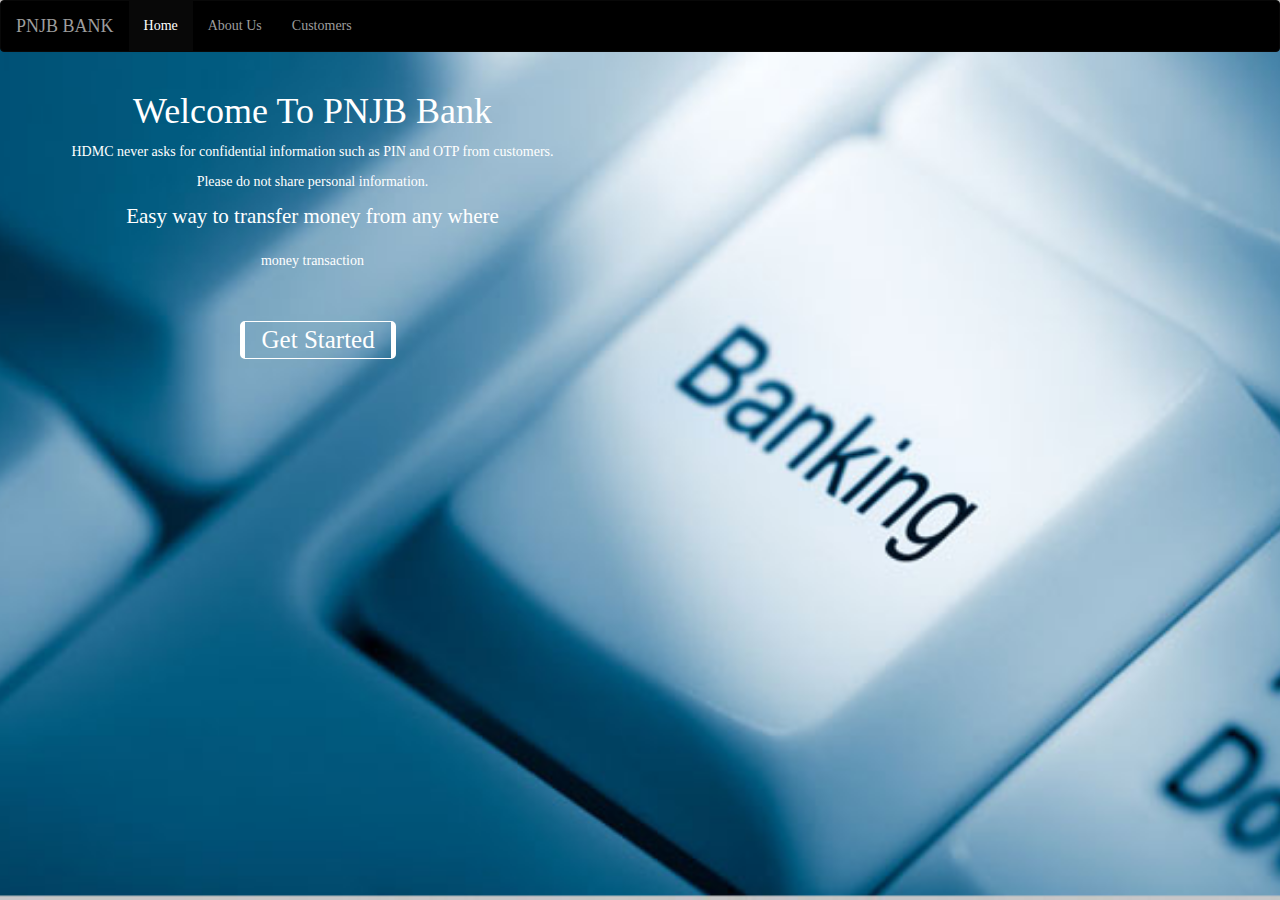
<file: index.html>
<!DOCTYPE html>
<html lang="en">
  <head>
    <meta charset="UTF-8" />
    <meta name="viewport" content="width=device-width, initial-scale=1.0" />
    <title>Basic Banking System</title>
    <link
      rel="stylesheet"
      href="https://maxcdn.bootstrapcdn.com/bootstrap/3.4.1/css/bootstrap.min.css"
    />
    <link rel="stylesheet" href="style.css" />
    <script src="https://ajax.googleapis.com/ajax/libs/jquery/3.5.1/jquery.min.js"></script>
    <script src="https://maxcdn.bootstrapcdn.com/bootstrap/3.4.1/js/bootstrap.min.js"></script>
  </head>

  <body>
    <nav class="navbar navbar-inverse" style="background-color:black">
      <div class="container-fluid">
        <div class="navbar-header">
          <a class="navbar-brand" href="#">PNJB BANK</a>
        </div>
        <ul class="nav navbar-nav">
          <li class="active"><a href="#">Home</a></li>
          <li class="dropdown">
            <a class="dropdown-toggle" data-toggle="dropdown" href="#"
              >About Us </a>
          <li><a href="./customers.html">Customers</a></li>
        </ul>
      
      </div>
    </nav>
    
    <div class="contentcontainer-fluid hero-">
      <div class="row align-items-center">
        <div class="col-md-6 col-sm-12 text-center" data-aos="fade-up">
          <h1 style="color:white" ></h1style>Welcome To PNJB Bank</h1>
          <p style="color:white">HDMC never asks for confidential information such as PIN and OTP from customers.</p>
          <p style="color:white">Please do not share personal information.</p>
          <p class="lead muted" style="color:white">Easy way to transfer money from any where</p>
          <p style="color:white">money transaction</p>
          <br />
          <br />
          <div class="link col-sm-3 ">
          <a class="get-started" href="./customers.html" style="font-size: 25px; color: white; text-decoration: none;">Get Started</a>
          </div>
        </div>
        <div class="col-md-6 col-sm-12 text-center" data-aos="fade-left">
          <div class="hero-img-div">
           
          </div>
        </div>
      </div>
    </div>
  </body>
</html>
</file>
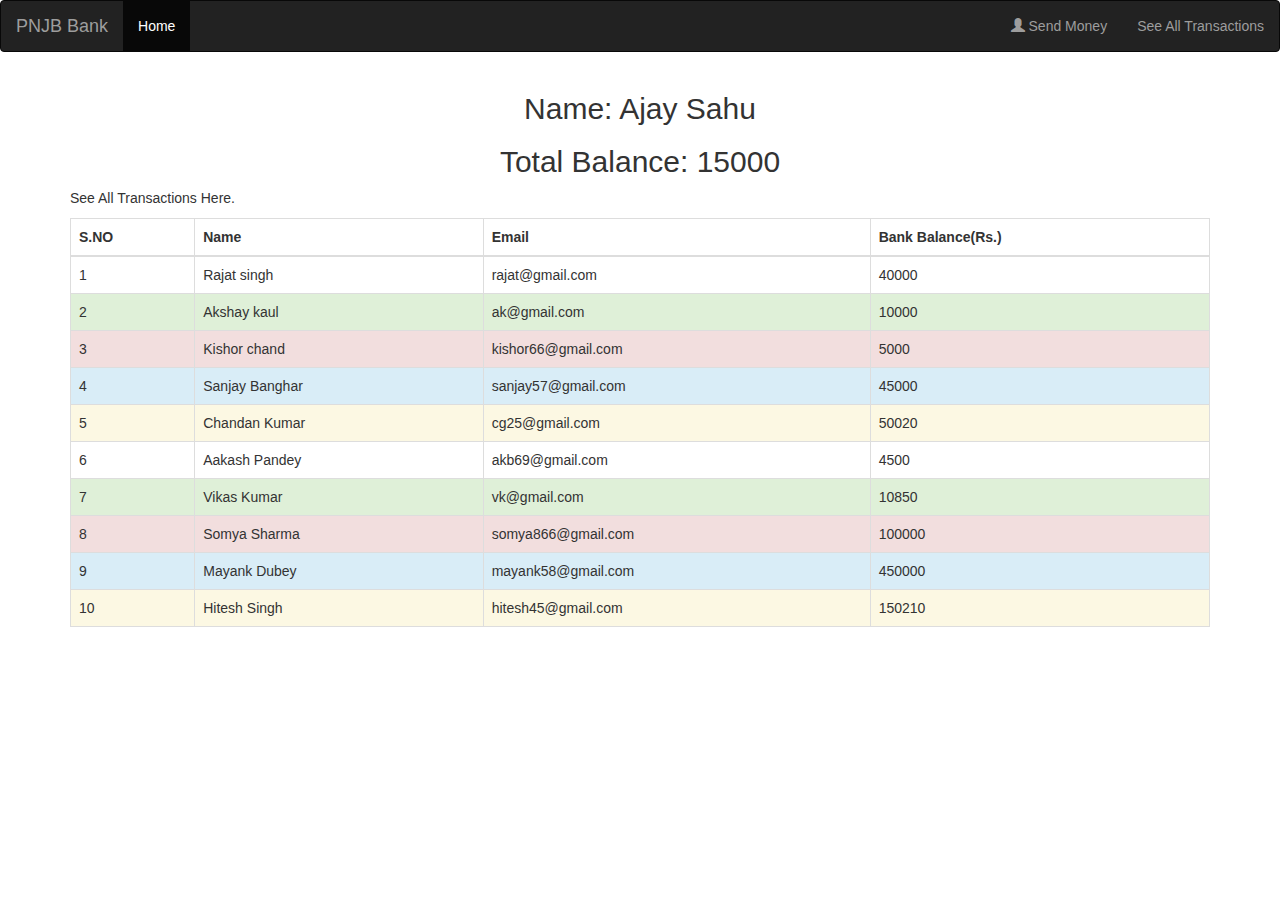
<file: customers.html>
<!DOCTYPE html>
<html lang="en">
  <head>
    <meta charset="UTF-8" />
    <meta name="viewport" content="width=device-width, initial-scale=1.0" />
    <title>Accounts | Banking System</title>
  </head>
  <meta name="viewport" content="width=device-width, initial-scale=1" />
  <link
    rel="stylesheet"
    href="https://maxcdn.bootstrapcdn.com/bootstrap/3.4.1/css/bootstrap.min.css"
  />
  <script src="https://ajax.googleapis.com/ajax/libs/jquery/3.5.1/jquery.min.js"></script>
  <script src="https://maxcdn.bootstrapcdn.com/bootstrap/3.4.1/js/bootstrap.min.js"></script>
  <body>
    <nav class="navbar navbar-inverse">
      <div class="container-fluid">
        <div class="navbar-header">
          <a class="navbar-brand" href="#">PNJB Bank</a>
        </div>
        <ul class="nav navbar-nav">
          <li class="active"><a href="index.html">Home</a></li>
          <li class="dropdown"></li>
        </ul>

        <ul class="nav navbar-nav navbar-right">
          <li>
            <a href="send_money.html"
              ><span class="glyphicon glyphicon-user"></span> Send Money</a
            >
          </li>
          <li>
            <a href="#"><span class=""></span> See All Transactions</a>
          </li>
        </ul>
      </div>
    </nav>

    <!-- <div class="container">
      <h3>Right Aligned Navbar</h3>
      <p>
        The .navbar-right class is used to right-align navigation bar buttons.
      </p>
    </div> -->
    <div class="container">
      <h2 style="text-align: center">Name: Ajay Sahu</h2>
      <h2 style="text-align: center">Total Balance: 15000</h2>
      <p>
        See All Transactions Here.
      </p>
      <table class="table table-hover table-bordered">
        <thead>
          <tr>
            <th>S.NO</th>
            <th>Name</th>
            <th>Email</th>
            <th>Bank Balance(Rs.)</th>
          </tr>
        </thead>
        <tbody>
          <tr>
            <td>1</td>
            <td>Rajat singh</td>
            <td>rajat@gmail.com</td>
            <td>40000</td>
          </tr>
          <tr class="success">
            <td>2</td>
            <td>Akshay kaul</td>
            <td>ak@gmail.com</td>
            <td>10000</td>
          </tr>
          <tr class="danger">
            <td>3</td>
            <td>Kishor chand</td>
            <td>kishor66@gmail.com</td>
            <td>5000</td>
          </tr>
          <tr class="info">
            <td>4</td>
            <td>Sanjay Banghar</td>
            <td>sanjay57@gmail.com</td>
            <td>45000</td>
          </tr>
          <tr class="warning">
            <td>5</td>
            <td>Chandan Kumar</td>
            <td>cg25@gmail.com</td>
            <td>50020</td>
          </tr>
        <tr>
            <td>6</td>
            <td>Aakash Pandey</td>
            <td>akb69@gmail.com</td>
            <td>4500</td>
        </tr>
        <tr class="success">
            <td>7</td>
            <td>Vikas Kumar</td>
            <td>vk@gmail.com</td>
            <td>10850</td>
        </tr>
        <tr class="danger">
            <td>8</td>
            <td>Somya Sharma </td>
            <td>somya866@gmail.com</td>
            <td>100000</td>
        </tr>
        <tr class="info">
            <td>9</td>
            <td>Mayank Dubey</td>
            <td>mayank58@gmail.com</td>
            <td>450000</td>
        </tr>
        <tr class="warning">
            <td>10</td>
            <td>Hitesh Singh</td>
            <td>hitesh45@gmail.com</td>
            <td>150210</td>
        </tr>
          </tr>
        </tbody>
      </table>
    </div>
  </body>
</html>
</file>
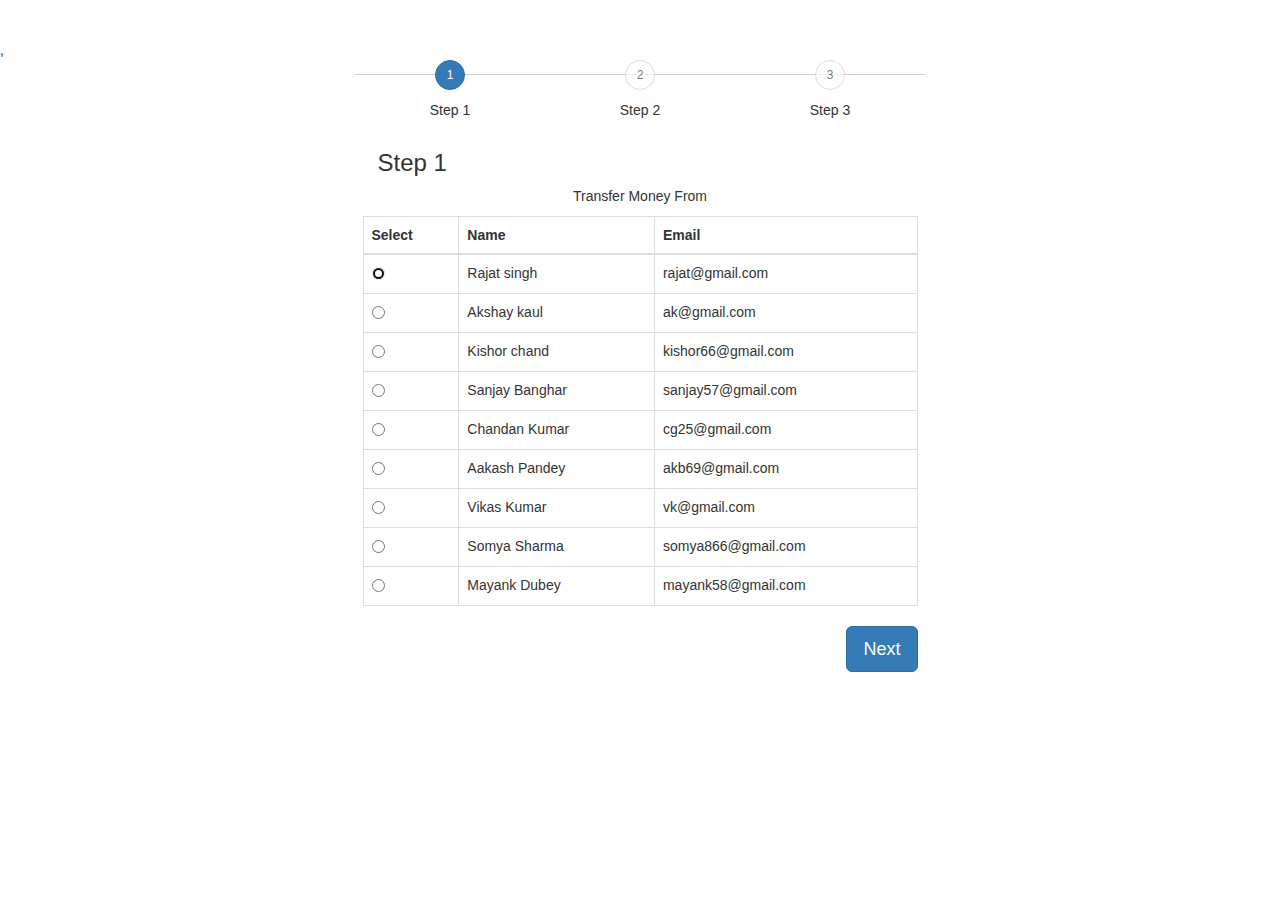
<file: send_money.html>
<!DOCTYPE html>
<html lang="en">
  <head>
    <meta charset="UTF-8" />
    <meta name="viewport" content="width=device-width, initial-scale=1.0" />
    <title>Send Money</title>
    <link
      rel="stylesheet"
      href="https://maxcdn.bootstrapcdn.com/bootstrap/3.4.1/css/bootstrap.min.css"
    />
    <script src="https://ajax.googleapis.com/ajax/libs/jquery/3.5.1/jquery.min.js"></script>
    <script src="https://maxcdn.bootstrapcdn.com/bootstrap/3.4.1/js/bootstrap.min.js"></script>
    <link rel="stylesheet" href="send_money.css" />
    <script src="send_money.js"></script>
  </head>
  <body>
    <div class="container"></div>
    ,
    <div class="container">
      <div class="stepwizard col-md-offset-3">
        <div class="stepwizard-row setup-panel">
          <div class="stepwizard-step">
            <a href="#step-1" type="button" class="btn btn-primary btn-circle"
              >1</a
            >
            <p>Step 1</p>
          </div>
          <div class="stepwizard-step">
            <a
              href="#step-2"
              type="button"
              class="btn btn-default btn-circle"
              disabled="disabled"
              >2</a
            >
            <p>Step 2</p>
          </div>
          <div class="stepwizard-step">
            <a
              href="#step-3"
              type="button"
              class="btn btn-default btn-circle"
              disabled="disabled"
              >3</a
            >
            <p>Step 3</p>
          </div>
        </div>
      </div>

      <form role="form" action="" method="post">
        <div class="row setup-content" id="step-1">
          <div class="col-xs-6 col-md-offset-3">
            <div class="col-md-12">
              <h3>Step 1</h3>
              <p style="text-align: center;">Transfer Money From</p>

              </div>
              <table id="fromCustomers" class="table table-hover table-bordered">
                <thead>
                  <tr>
                    <th>Select</th>
                    <th>Name</th>
                    <th>Email</th>
                  </tr>
                </thead>
                <tbody></tbody>
              </table>
              <button class="btn btn-primary nextBtn btn-lg pull-right from-customer" type="button">
                Next
              </button>
            </div>
          </div>
        </div>
        <div class="row setup-content" id="step-2">
          <div class="col-xs-6 col-md-offset-3">
            <div class="col-md-12">
              <h3>Step 2</h3>
              <form onsubmit="return results();" method="POST" >
                <div class="form">
                  <h2>Transfer To</h2>
                  <label for="fname">Reciepient Name:</label><br>
                  <input type="text" id="fname" name="fname" value=""><br>
                  <label for="fname">enter Email:</label><br>
                  <input type="text" id="email" name="fname" value=""><br>
                  <label for="lname">enter amount:</label><br>
                  <input type="text" id="amount" name="lname" value=""><br><br>
                </div>
              </form>

              <button
                class="btn btn-primary prevBtn btn-lg pull-left"
                type="button"
              >
                Previous
              </button>
              <button id="send-money" class="btn btn-primary nextBtn btn-lg pull-right" type="button"> Send Money</button>
            </div>
          </div>
        </div>
        <div class="row setup-content" id="step-3">
          <div class="col-xs-6 col-md-offset-3">
            <div class="col-md-12">
              <h3>Step 3</h3>


                <!-- <button class="btn btn-primary prevBtn btn-lg pull-left" type="button">
                  From
                </button> -->
                <div class="mydiv1">
                  <!-- <h1> From </h1> -->
                  <p style="font-size: 18px;">from</p>

                  <h2 id="from_name" style="font-size: 20px;"></h2>
                  <h2 id="from_email" style="font-size: 20px;"></h2>
                  <!-- <h2 id="from_balance" style="font-size: 20px;">Balance:8500 </h2> -->

                </div>




              <div class="back">
                <button class="btn btn-primary prevBtn btn-lg pull-left" type="button">
                  previous
                </button>
              </div>

              <div class="mydiv2">
                <p style="font-size: 18px;">To</p>

                <h2 id="to_name" style="font-size: 20px;"></h2>
                <h2 id="to_email" style="font-size: 20px;"> </h2>
                <h2 id="to_amount" style="font-size: 20px;"> </h2>

              </div>
              <div class="mydiv3">
                <!-- <label for="lname">Enter Amount:</label><br>
                <input type="text" id="lname" name="lname" value=""><br><br> -->

                <span>&#8594;</span>

              </div>




                <!-- <button class="btn btn-success btn-lg pull-right" type="button">
                  To
                </button> -->



              <!-- <div class="sub">
              <button class="btn btn-success btn-lg pull-right" type="submit">
                <a href="index.html"></a>

                Submit
              </button> -->
              <div class="link">
                <a class="subm" href="customers.html" style="text-decoration: none;">submit</a>



              </div>
              </div>

            </div>
          </div>
        </div>
      </form>
    </div>
  </body>
</html>
</file>
<file: style.css>
.pixel-img {
  height: 70vh;
  width: 100%;
}

@media only screen and (max-width: 766px) {
  .pixel-img {
    display: none;
  }
}
body {
  background: url("assets/media/financial-service-1354521.jpg") center center
    fixed;
  background-size: cover;
  font-family: "Shrikhand", cursive;
  background-repeat: no-repeat;

  /* background-image: url("assets/media/financial-service-1354521.jpg");
  background-repeat: no-repeat;
  background-attachment: fixed; */
}
body,
html {
  height: 100%;
  margin: 0;
}

h1 {
  text-align: center;
}
p {
  text-align: center;
}
div {
  text-align: center;
}
.contentcontainer-fluid hero- {
  text-align: center;
}
.link {
  border-style: solid;
  border-width: 1px;
  border-left-width: 5px;
  border-right-width: 5px;
  border-color: white;
  size: 5px;
  border-radius: 5px;
  left: 240px;
  text-decoration: none;
}
</file>
<file: send_money.css>
body {
  margin-top: 40px;
}
.stepwizard-step p {
  margin-top: 10px;
}
.stepwizard-row {
  display: table-row;
}
.stepwizard {
  display: table;
  width: 50%;
  position: relative;
}
.stepwizard-step button[disabled] {
  opacity: 1 !important;
  filter: alpha(opacity=100) !important;
}
.stepwizard-row:before {
  top: 14px;
  bottom: 0;
  position: absolute;
  content: " ";
  width: 100%;
  height: 1px;
  background-color: #ccc;
  z-order: 0;
}
.stepwizard-step {
  display: table-cell;
  text-align: center;
  position: relative;
}
.btn-circle {
  width: 30px;
  height: 30px;
  text-align: center;
  padding: 6px 0;
  font-size: 12px;
  line-height: 1.428571429;
  border-radius: 15px;
}
.sub {
  position: fixed;
  top: 400px;
  left: 900px;
}
.prev {
  position: fixed;
  top: 400px;
  right: 200px;
}
.back {
  position: fixed;
  top: 400px;
  left: 350px;
  background-color: aqua;
}
.mydiv1 {
  border: 5px outset grey;
  background-color: #dfeaec;
  text-align: left;
  /* top: 100px; */
  height: 200px;
  width: 300px;
  /* padding-top: 20px; */
  /* padding-bottom: 30px; */
  font-size: 2px;
}
.mydiv2 {
  border: 5px outset grey;
  background-color: #dfeaec;
  text-align: left;
  height: 200px;
  width: 300px;
  position: fixed;
  bottom: 240px;
  left: 900px;
}
.mydiv3 {
  position: fixed;
  bottom: 300px;
  left: 700px;
}
.form {
  border: solid;
  border-color: white;
  /* padding-left: 100px; */
  border-width: 2px;
  text-align: center;
  width: 300px;
  margin-left: 180px;
  margin-bottom: 100px;
}

span {
  content: "\2192";
  font-size: 114px;
  position: relative;
  display: block;
  padding: 0;
  margin: auto;
}
.link {
  margin-left: 700px;
  margin-top: 15px;
  font-size: 25px;
  text-decoration: none;
}
.subm {
  border: solid;
}
</file>
